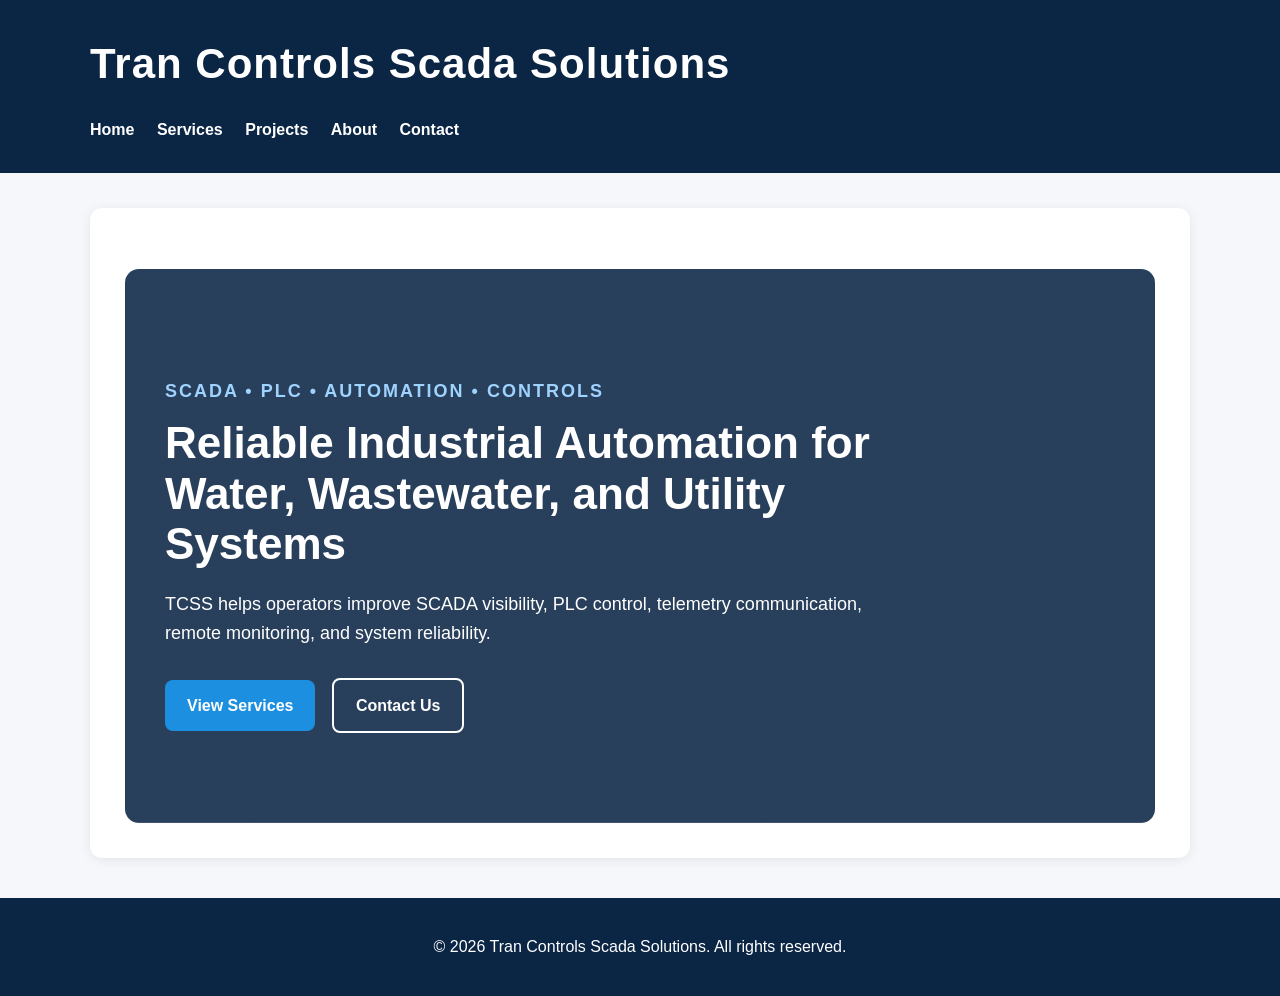
<file: index.html>
<!DOCTYPE html>
<html lang="en">
<head>
    <meta charset="UTF-8">
    <meta name="viewport" content="width=device-width, initial-scale=1.0">
    <title>Tran Controls Scada Solutions | Home</title>
    <link rel="stylesheet" href="style.css">
</head>
<body>
    <header>
        <div class="container">
            <h1>Tran Controls Scada Solutions</h1>
            <p> </p>
            
    <nav class="navbar">
        <div class="nav-brand">Menu</div>
        <button class="nav-toggle" onclick="toggleMenu()">☰</button>
        <div class="nav-links" id="navLinks">
            <a href="index.html">Home</a>
            <a href="services.html">Services</a>
            <a href="projects.html">Projects</a>
            <a href="about.html">About</a>
            <a href="contact.html">Contact</a>
        </div>
    </nav>

    <script>
        function toggleMenu() {
            const navLinks = document.getElementById("navLinks");
            navLinks.classList.toggle("show");
        }
    </script>
    
        </div>
    </header>

    <main class="container">
        <section class="hero">
            <h2></h2>
            
        <div class="hero-banner">
            <div class="hero-text">
                <p class="eyebrow">SCADA • PLC • Automation • Controls</p>
                <h2>Reliable Industrial Automation for Water, Wastewater, and Utility Systems</h2>
                <p>
                    TCSS helps operators improve SCADA visibility, PLC control, telemetry communication,
                    remote monitoring, and system reliability.
                </p>
                <div class="hero-buttons">
                    <a href="services.html" class="btn primary">View Services</a>
                    <a href="contact.html" class="btn secondary">Contact Us</a>
                </div>
            </div>
        </div>
        
        </section>
    </main>

    <footer>
        <p>&copy; 2026 Tran Controls Scada Solutions. All rights reserved.</p>
    </footer>
</body>
</html>
</file>
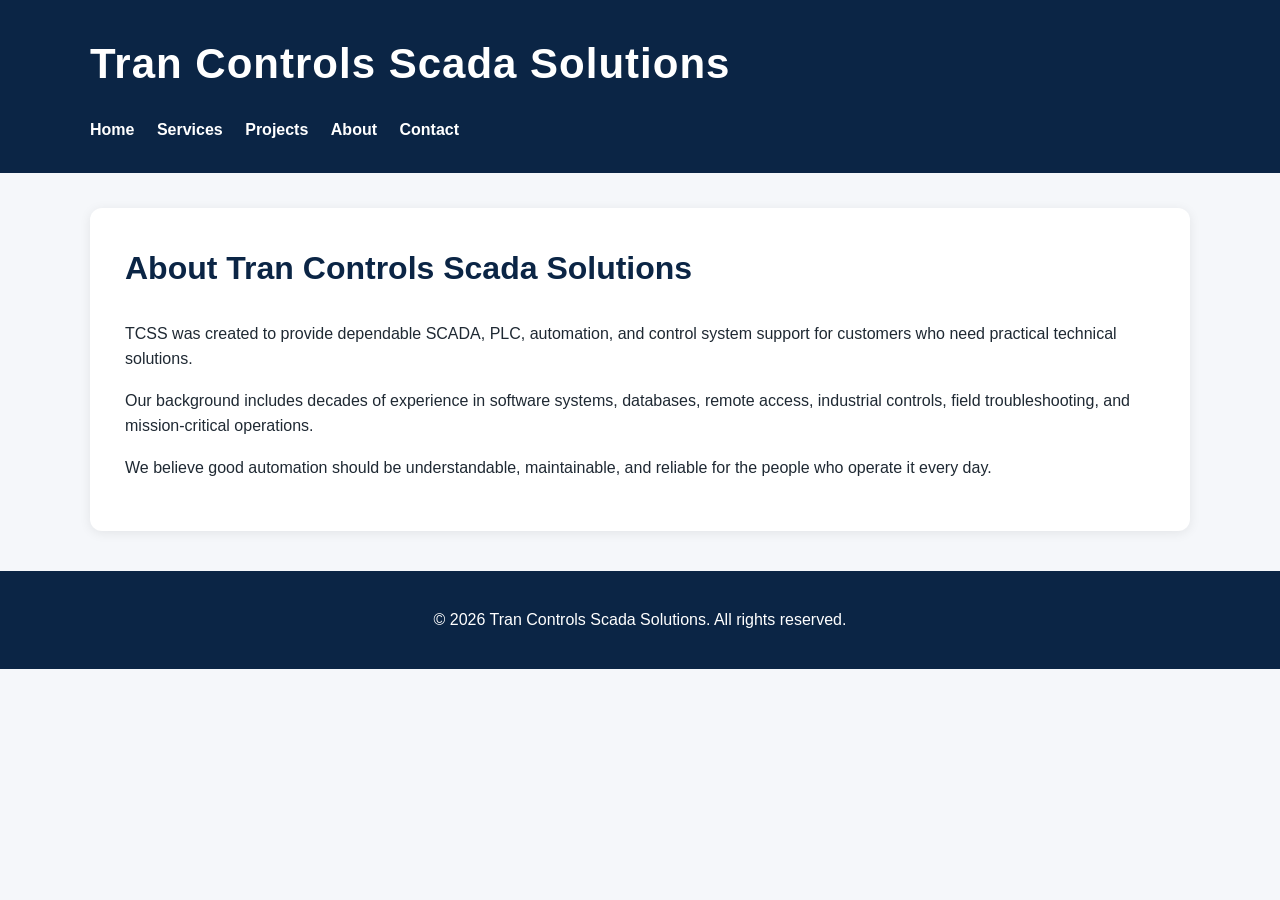
<file: about.html>
<!DOCTYPE html>
<html lang="en">
<head>
    <meta charset="UTF-8">
    <meta name="viewport" content="width=device-width, initial-scale=1.0">
    <title>Tran Controls Scada Solutions | About</title>
    <link rel="stylesheet" href="style.css">
</head>
<body>
    <header>
        <div class="container">
            <h1>Tran Controls Scada Solutions</h1>
            <p> </p>
            
    <nav class="navbar">
        <div class="nav-brand">Menu</div>
        <button class="nav-toggle" onclick="toggleMenu()">☰</button>
        <div class="nav-links" id="navLinks">
            <a href="index.html">Home</a>
            <a href="services.html">Services</a>
            <a href="projects.html">Projects</a>
            <a href="about.html">About</a>
            <a href="contact.html">Contact</a>
        </div>
    </nav>

    <script>
        function toggleMenu() {
            const navLinks = document.getElementById("navLinks");
            navLinks.classList.toggle("show");
        }
    </script>
    
        </div>
    </header>

    <main class="container">
        <section class="hero">
            <h2>About Tran Controls Scada Solutions</h2>
            
        <p>
            TCSS was created to provide dependable SCADA, PLC, automation, and control system support
            for customers who need practical technical solutions.
        </p>
        <p>
            Our background includes decades of experience in software systems, databases, remote access,
            industrial controls, field troubleshooting, and mission-critical operations.
        </p>
        <p>
            We believe good automation should be understandable, maintainable, and reliable for the people
            who operate it every day.
        </p>
        
        </section>
    </main>

    <footer>
        <p>&copy; 2026 Tran Controls Scada Solutions. All rights reserved.</p>
    </footer>
</body>
</html>
</file>
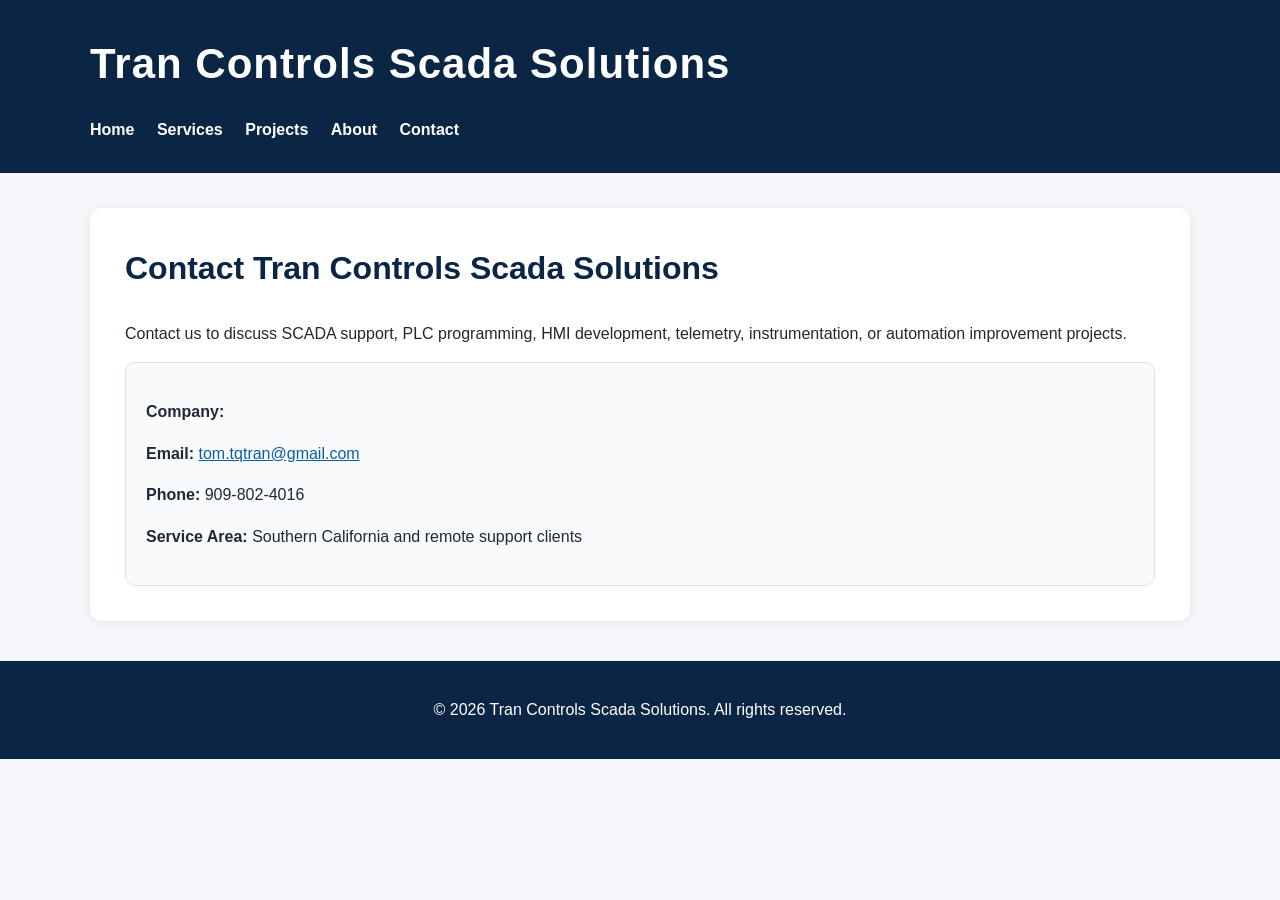
<file: contact.html>
<!DOCTYPE html>
<html lang="en">
<head>
    <meta charset="UTF-8">
    <meta name="viewport" content="width=device-width, initial-scale=1.0">
    <title>Tran Controls Scada Solutions | Contact</title>
    <link rel="stylesheet" href="style.css">
</head>
<body>
    <header>
        <div class="container">
            <h1>Tran Controls Scada Solutions</h1>
            <p> </p>
            
    <nav class="navbar">
        <div class="nav-brand">Menu</div>
        <button class="nav-toggle" onclick="toggleMenu()">☰</button>
        <div class="nav-links" id="navLinks">
            <a href="index.html">Home</a>
            <a href="services.html">Services</a>
            <a href="projects.html">Projects</a>
            <a href="about.html">About</a>
            <a href="contact.html">Contact</a>
        </div>
    </nav>

    <script>
        function toggleMenu() {
            const navLinks = document.getElementById("navLinks");
            navLinks.classList.toggle("show");
        }
    </script>
    
        </div>
    </header>

    <main class="container">
        <section class="hero">
            <h2>Contact Tran Controls Scada Solutions</h2>
            
        <p>
            Contact us to discuss SCADA support, PLC programming, HMI development, telemetry,
            instrumentation, or automation improvement projects.
        </p>

        <div class="contact-box">
            <p><strong>Company:</strong>  </p>
            <p><strong>Email:</strong> <a href="mailto:tom.tqtran@gmail.com">tom.tqtran@gmail.com</a></p>
            <p><strong>Phone:</strong> 909-802-4016</p>
            <p><strong>Service Area:</strong> Southern California and remote support clients</p>
        </div>
        
        </section>
    </main>

    <footer>
        <p>&copy; 2026 Tran Controls Scada Solutions. All rights reserved.</p>
    </footer>
</body>
</html>
</file>
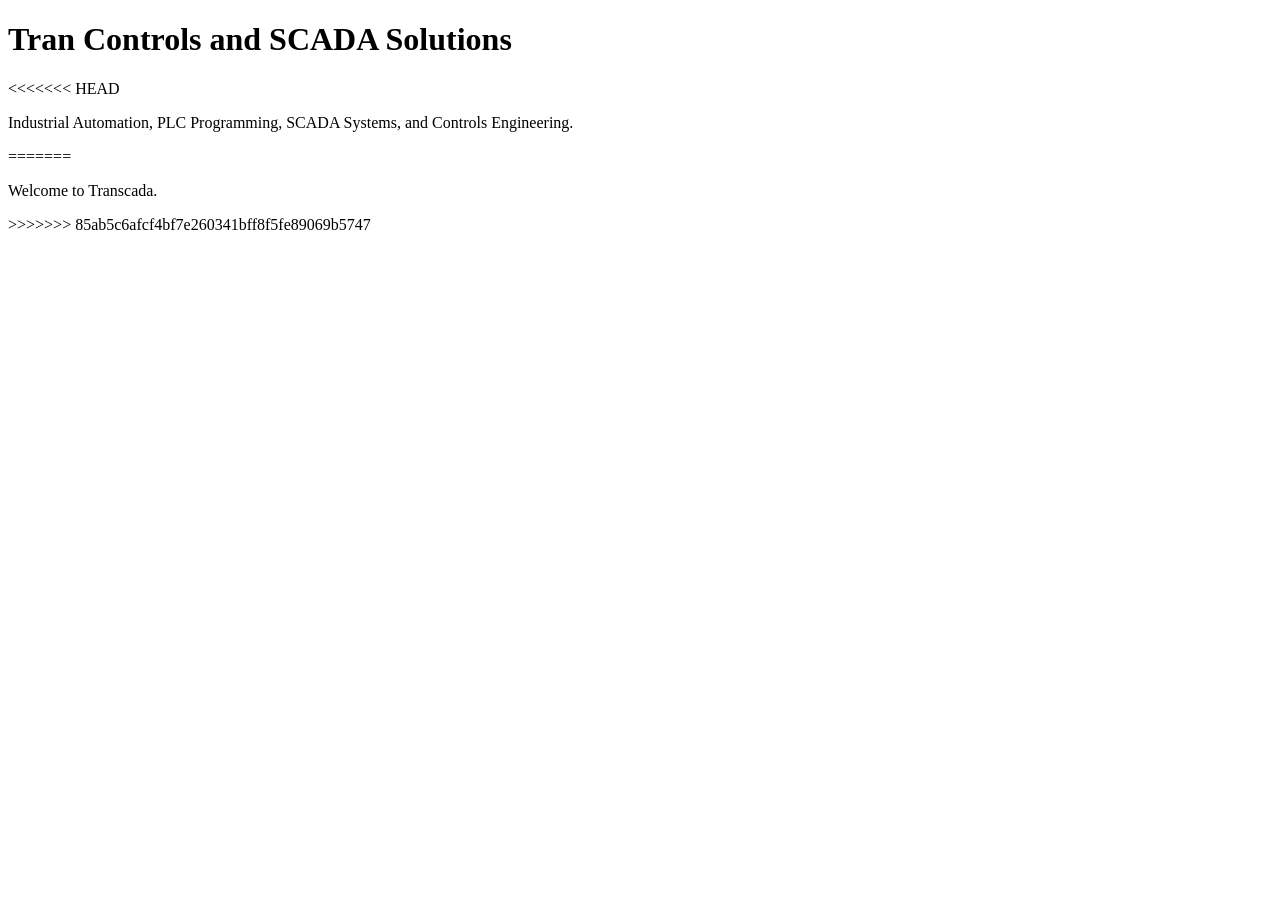
<file: index - old.html>
<!DOCTYPE html>
<html>
<head>
    <title>Transcada</title>
</head>
<body>
    <h1>Tran Controls and SCADA Solutions</h1>
<<<<<<< HEAD
    <p>Industrial Automation, PLC Programming, SCADA Systems, and Controls Engineering.</p>
=======
    <p>Welcome to Transcada.</p>
>>>>>>> 85ab5c6afcf4bf7e260341bff8f5fe89069b5747
</body>
</html>
</file>
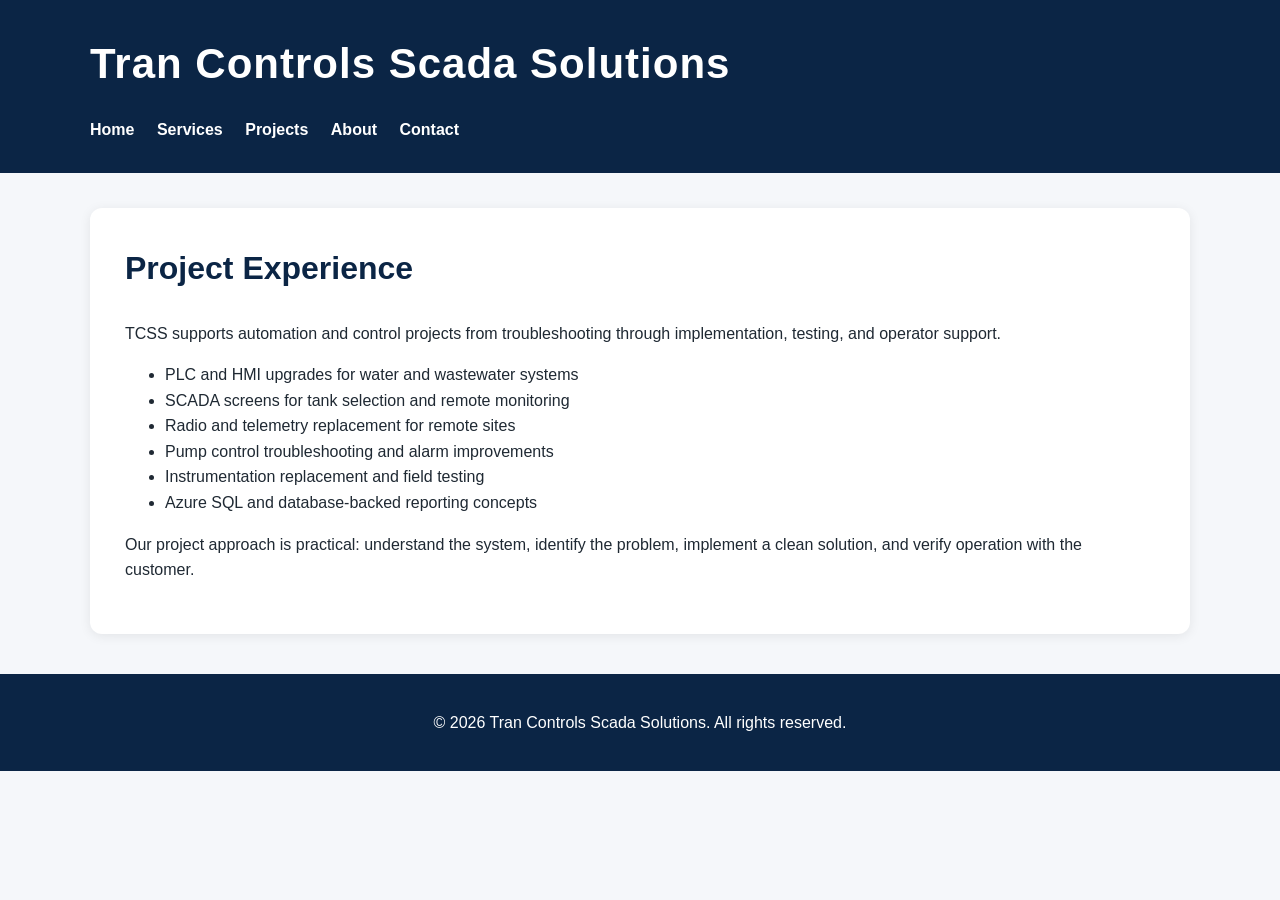
<file: projects.html>
<!DOCTYPE html>
<html lang="en">
<head>
    <meta charset="UTF-8">
    <meta name="viewport" content="width=device-width, initial-scale=1.0">
    <title>Tran Controls Scada Solutions | Projects</title>
    <link rel="stylesheet" href="style.css">
</head>
<body>
    <header>
        <div class="container">
            <h1>Tran Controls Scada Solutions</h1>
            <p> </p>
            
    <nav class="navbar">
        <div class="nav-brand">Menu</div>
        <button class="nav-toggle" onclick="toggleMenu()">☰</button>
        <div class="nav-links" id="navLinks">
            <a href="index.html">Home</a>
            <a href="services.html">Services</a>
            <a href="projects.html">Projects</a>
            <a href="about.html">About</a>
            <a href="contact.html">Contact</a>
        </div>
    </nav>

    <script>
        function toggleMenu() {
            const navLinks = document.getElementById("navLinks");
            navLinks.classList.toggle("show");
        }
    </script>
    
        </div>
    </header>

    <main class="container">
        <section class="hero">
            <h2>Project Experience</h2>
            
        <p>
            TCSS supports automation and control projects from troubleshooting through implementation,
            testing, and operator support.
        </p>

        <ul>
            <li>PLC and HMI upgrades for water and wastewater systems</li>
            <li>SCADA screens for tank selection and remote monitoring</li>
            <li>Radio and telemetry replacement for remote sites</li>
            <li>Pump control troubleshooting and alarm improvements</li>
            <li>Instrumentation replacement and field testing</li>
            <li>Azure SQL and database-backed reporting concepts</li>
        </ul>

        <p>
            Our project approach is practical: understand the system, identify the problem, implement a clean solution,
            and verify operation with the customer.
        </p>
        
        </section>
    </main>

    <footer>
        <p>&copy; 2026 Tran Controls Scada Solutions. All rights reserved.</p>
    </footer>
</body>
</html>
</file>
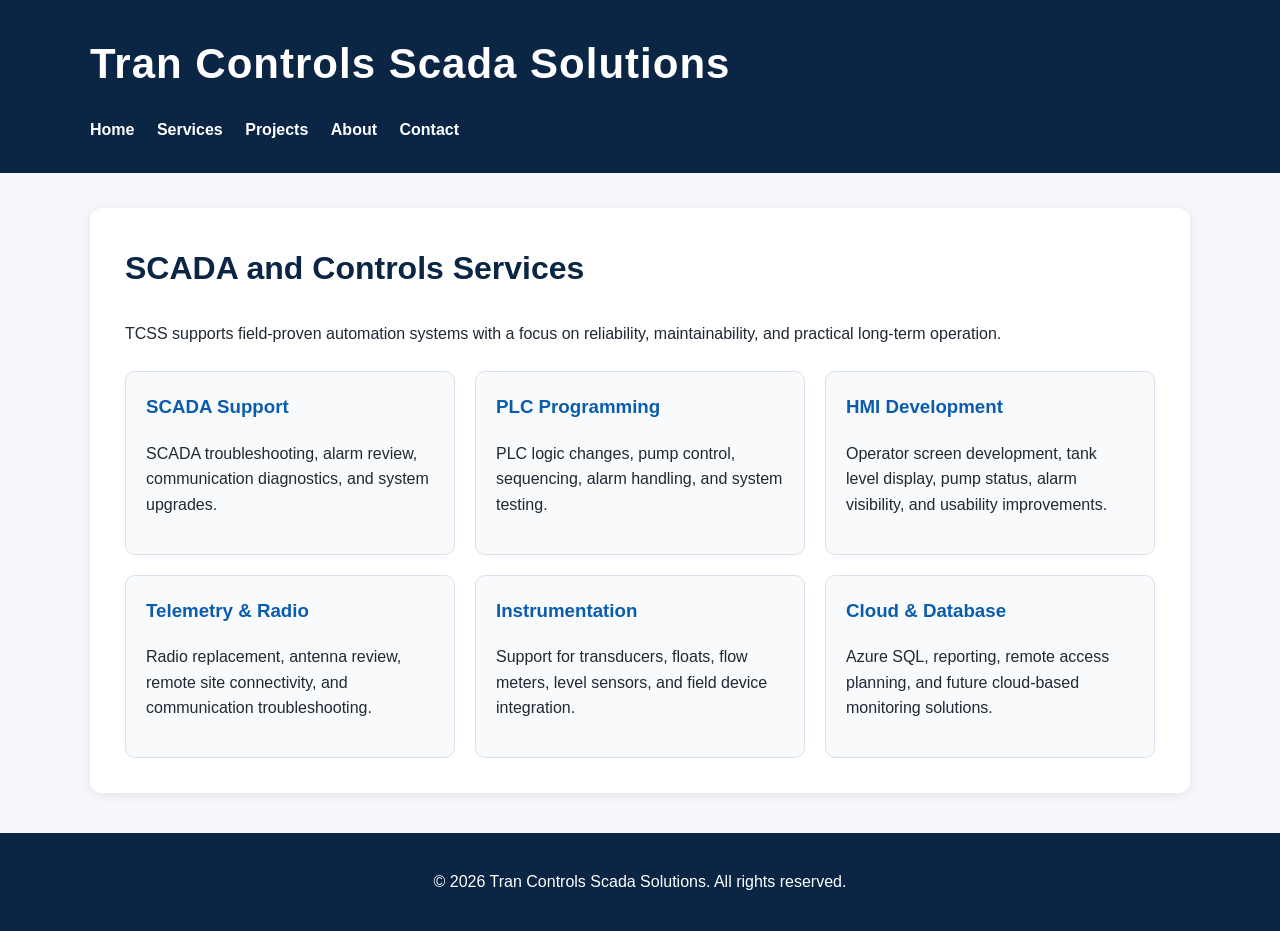
<file: services.html>
<!DOCTYPE html>
<html lang="en">
<head>
    <meta charset="UTF-8">
    <meta name="viewport" content="width=device-width, initial-scale=1.0">
    <title>Tran Controls Scada Solutions | Services</title>
    <link rel="stylesheet" href="style.css">
</head>
<body>
    <header>
        <div class="container">
            <h1>Tran Controls Scada Solutions</h1>
            <p> </p>
            
    <nav class="navbar">
        <div class="nav-brand">Menu</div>
        <button class="nav-toggle" onclick="toggleMenu()">☰</button>
        <div class="nav-links" id="navLinks">
            <a href="index.html">Home</a>
            <a href="services.html">Services</a>
            <a href="projects.html">Projects</a>
            <a href="about.html">About</a>
            <a href="contact.html">Contact</a>
        </div>
    </nav>

    <script>
        function toggleMenu() {
            const navLinks = document.getElementById("navLinks");
            navLinks.classList.toggle("show");
        }
    </script>
    
        </div>
    </header>

    <main class="container">
        <section class="hero">
            <h2>SCADA and Controls Services</h2>
            
        <p>
            TCSS supports field-proven automation systems with a focus on reliability, maintainability,
            and practical long-term operation.
        </p>

        <div class="cards">
            <div class="card">
                <h3>SCADA Support</h3>
                <p>SCADA troubleshooting, alarm review, communication diagnostics, and system upgrades.</p>
            </div>
            <div class="card">
                <h3>PLC Programming</h3>
                <p>PLC logic changes, pump control, sequencing, alarm handling, and system testing.</p>
            </div>
            <div class="card">
                <h3>HMI Development</h3>
                <p>Operator screen development, tank level display, pump status, alarm visibility, and usability improvements.</p>
            </div>
            <div class="card">
                <h3>Telemetry & Radio</h3>
                <p>Radio replacement, antenna review, remote site connectivity, and communication troubleshooting.</p>
            </div>
            <div class="card">
                <h3>Instrumentation</h3>
                <p>Support for transducers, floats, flow meters, level sensors, and field device integration.</p>
            </div>
            <div class="card">
                <h3>Cloud & Database</h3>
                <p>Azure SQL, reporting, remote access planning, and future cloud-based monitoring solutions.</p>
            </div>
        </div>
        
        </section>
    </main>

    <footer>
        <p>&copy; 2026 Tran Controls Scada Solutions. All rights reserved.</p>
    </footer>
</body>
</html>
</file>
<file: style.css>
* {
    box-sizing: border-box;
}

body {
    margin: 0;
    font-family: Arial, Helvetica, sans-serif;
    line-height: 1.6;
    color: #1f2933;
    background-color: #f5f7fa;
}

.container {
    width: 90%;
    max-width: 1100px;
    margin: auto;
}

header {
    background: #0b2545;
    color: white;
    padding: 30px 0;
}

header h1 {
    margin: 0;
    font-size: 42px;
    letter-spacing: 1px;
}

header p {
    margin: 5px 0 20px;
    font-size: 18px;
}

.navbar {
    display: flex;
    align-items: center;
    justify-content: space-between;
    margin-top: 20px;
    flex-wrap: wrap;
}

.nav-brand {
    font-weight: bold;
    display: none;
}

.nav-toggle {
    display: none;
    background: white;
    color: #0b2545;
    border: none;
    font-size: 26px;
    padding: 8px 12px;
    border-radius: 6px;
    cursor: pointer;
}

.nav-links a {
    color: white;
    text-decoration: none;
    margin-right: 18px;
    font-weight: bold;
}

.nav-links a:hover {
    text-decoration: underline;
}

.hero {
    background: white;
    margin: 35px 0;
    padding: 35px;
    border-radius: 12px;
    box-shadow: 0 2px 12px rgba(0, 0, 0, 0.08);
}

.hero h2 {
    color: #0b2545;
    font-size: 32px;
    margin-top: 0;
}

.highlight {
    background: #e8f1fb;
    padding: 20px;
    border-left: 5px solid #0b5cad;
    margin-top: 25px;
    border-radius: 8px;
}

.cards {
    display: grid;
    grid-template-columns: repeat(auto-fit, minmax(260px, 1fr));
    gap: 20px;
    margin-top: 25px;
}

.card {
    background: #f8fafc;
    border: 1px solid #d9e2ec;
    border-radius: 10px;
    padding: 20px;
}

.card h3 {
    margin-top: 0;
    color: #0b5cad;
}

.contact-box {
    background: #f8fafc;
    border: 1px solid #d9e2ec;
    padding: 20px;
    border-radius: 10px;
}

a {
    color: #0b5cad;
}

footer {
    text-align: center;
    padding: 20px;
    background: #0b2545;
    color: white;
    margin-top: 40px;
}

.hero-banner {
    background: linear-gradient(
        rgba(11, 37, 69, 0.88),
        rgba(11, 37, 69, 0.88)
    ),
    url("https://images.unsplash.com/photo-1581092921461-eab62e97a780?auto=format&fit=crop&w=1600&q=80");
    background-size: cover;
    background-position: center;
    color: white;
    padding: 90px 40px;
    border-radius: 14px;
    min-height: 430px;
    display: flex;
    align-items: center;
}

.hero-text {
    max-width: 760px;
}

.eyebrow {
    text-transform: uppercase;
    letter-spacing: 2px;
    font-size: 14px;
    font-weight: bold;
    color: #9fd3ff;
    margin-bottom: 12px;
}

.hero-banner h2 {
    font-size: 44px;
    line-height: 1.15;
    margin: 0 0 20px;
    color: white;
}

.hero-banner p {
    font-size: 18px;
    max-width: 700px;
}

.hero-buttons {
    margin-top: 30px;
}

.btn {
    display: inline-block;
    padding: 13px 22px;
    border-radius: 8px;
    text-decoration: none;
    font-weight: bold;
    margin-right: 12px;
}

.btn.primary {
    background: #1d8fe1;
    color: white;
}

.btn.secondary {
    border: 2px solid white;
    color: white;
}

.btn:hover {
    opacity: 0.9;
}

@media (max-width: 700px) {
    header h1 {
        font-size: 34px;
    }

    .navbar {
        align-items: flex-start;
    }

    .nav-brand {
        display: block;
        color: white;
        margin-top: 8px;
    }

    .nav-toggle {
        display: block;
    }

    .nav-links {
        display: none;
        width: 100%;
        margin-top: 15px;
    }

    .nav-links.show {
        display: block;
    }

    .nav-links a {
        display: block;
        margin: 10px 0;
        padding: 10px;
        background: #12365f;
        border-radius: 6px;
    }

    .hero {
        padding: 25px;
    }

    .hero h2 {
        font-size: 26px;
    }

    .hero-banner {
    padding: 55px 25px;
    min-height: 360px;
    }

    .hero-banner h2 {
        font-size: 30px;
    }

    .hero-banner p {
        font-size: 16px;
    }

    .btn {
        display: block;
        margin: 10px 0;
        text-align: center;
    }

}
</file>
